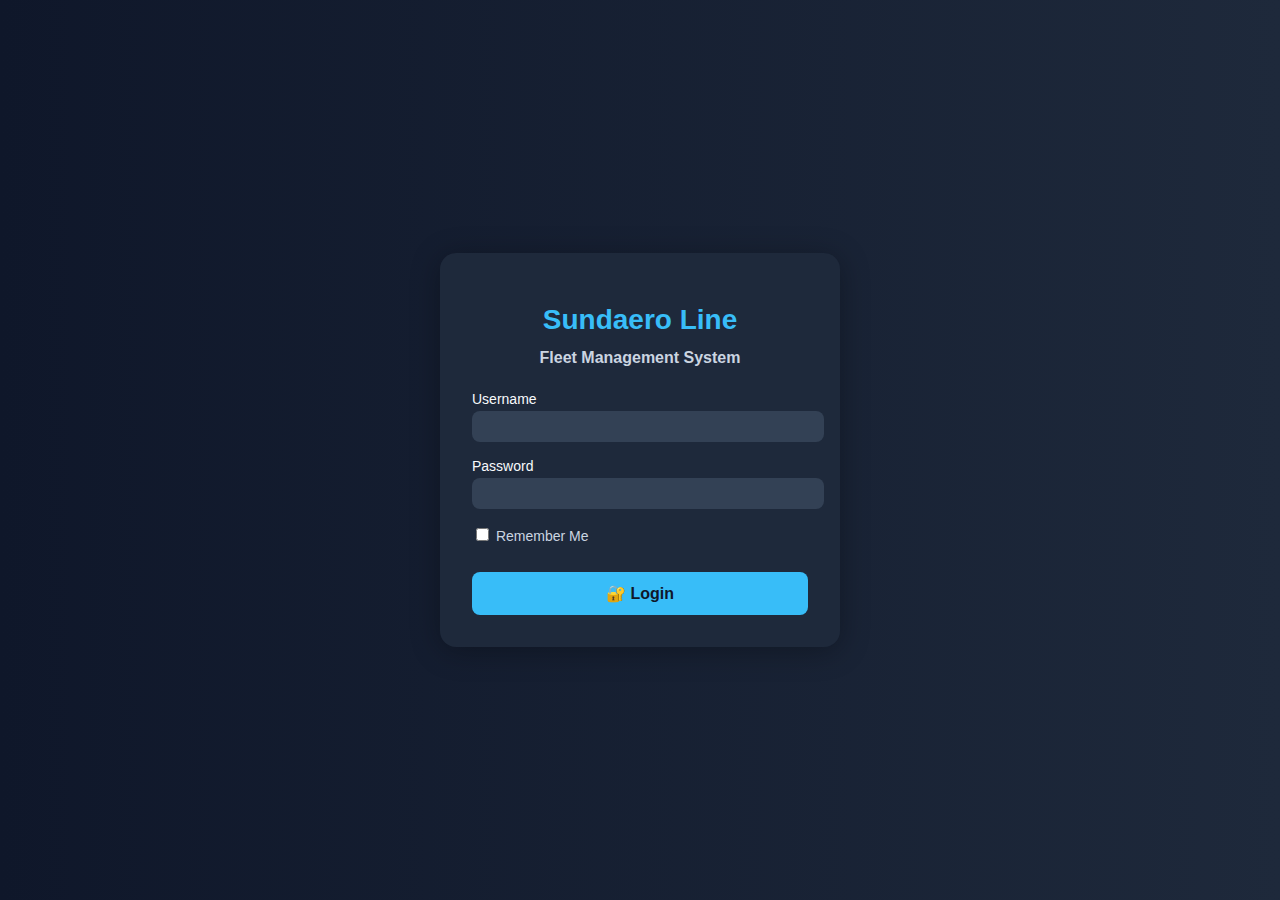
<file: index.html>
<!DOCTYPE html>
<html lang="en">
<head>
  <meta charset="UTF-8" />
  <meta name="viewport" content="width=device-width, initial-scale=1.0"/>
  <title>Sundaero Line Login</title>
  <link rel="stylesheet" href="assets/css/login.css" />
</head>
<body class="login-bg">
  <div class="login-wrapper">
    <div class="login-card">
      <h1>Sundaero Line</h1>
      <h2>Fleet Management System</h2>
      <form id="loginForm">
        <div class="form-group">
          <label for="username">Username</label>
          <input type="text" id="username" name="username" required />
        </div>
        <div class="form-group">
          <label for="password">Password</label>
          <input type="password" id="password" required />
        </div>
        <div class="form-group remember">
          <label><input type="checkbox" id="rememberMe" /> Remember Me</label>
        </div>
        <button type="submit">🔐 Login</button>
      </form>
    </div>
  </div>

  <!-- auth.js contains manual login validation & localStorage-based page protection -->
  <script type="module" src="assets/js/common-init.js"></script>
  <script type="module" src="assets/js/auth.js"></script>
</body>
</html>
</file>
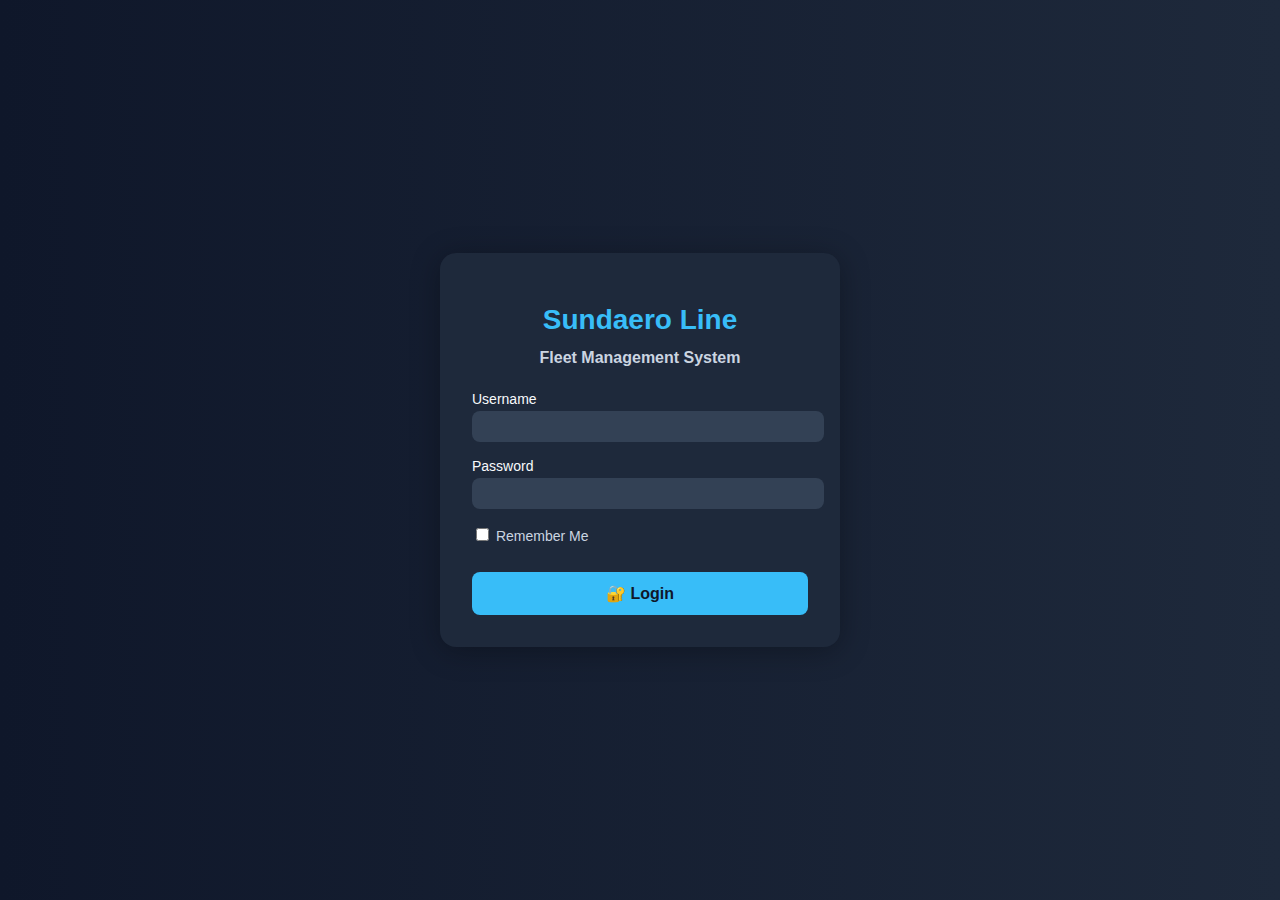
<file: fleet.html>
<!DOCTYPE html>
<html lang="en">
<head>
  <meta charset="UTF-8" />
  <meta name="viewport" content="width=device-width, initial-scale=1.0"/>
  <title>Fleet Overview</title>
  <link rel="stylesheet" href="assets/css/global.css">
  <link rel="stylesheet" href="assets/css/fleet.css">
</head>
<body class="layout">
  <nav data-include="components/sidebar.html"></nav>

  <main class="dashboard-content">
    <h1>Fleet Overview</h1>

    <div class="toolbar">
      <input 
        type="text" 
        id="fleetSearch" 
        placeholder="🔍 Cari reg, type, hub..." 
      />
      <div class="btn-group">
        <button id="exportCsvBtn" class="success">⬇️ Export CSV</button>
        <button id="deleteSelectedBtn" class="danger">🗑️ Delete Selected</button>
      </div>
    </div>

    <table id="fleetTable">
      <thead>
        <tr>
          <th><input type="checkbox" id="selectAll" /></th>
          <th data-sort="acReg">Reg</th>
          <th data-sort="type">Type</th>
          <th data-sort="manufacturer">Manufacturer</th>
          <th data-sort="category">Category</th>
          <th data-sort="hub">Hub</th>
          <th data-sort="Y">Y</th>
          <th data-sort="J">J</th>
          <th data-sort="F">F</th>
          <th data-sort="weight">Weight</th>
          <th data-sort="fuel">Fuel</th>
          <th>Edit</th>
        </tr>
      </thead>
      <tbody>
        <!-- Diisi JS -->
      </tbody>
    </table>

    <!-- Modal Edit -->
    <div id="editModal" class="modal hidden">
      <div class="modal-content">
        <h2>Edit Aircraft</h2>
        <form id="editForm">
          <input type="hidden" id="editAcReg" />
          <input type="text" id="editType" placeholder="Type" required />
          <input type="text" id="editManufacturer" placeholder="Manufacturer" required />
          <input type="number" id="editY" placeholder="Y Class" />
          <input type="number" id="editJ" placeholder="J Class" />
          <input type="number" id="editF" placeholder="F Class" />
          <input type="number" id="editWeight" placeholder="Weight" />
          <input type="number" id="editFuel" placeholder="Fuel" />
          <div class="modal-actions">
            <button type="submit" class="success">💾 Save</button>
            <button type="button" id="cancelEdit" class="danger">Cancel</button>
          </div>
        </form>
      </div>
    </div>
  </main>

  <script type="module" src="assets/js/common-init.js"></script>
  <script type="module" src="assets/js/auth.js"></script>
  <script type="module" src="assets/js/fleet.js"></script>
</body>
</html>
</file>
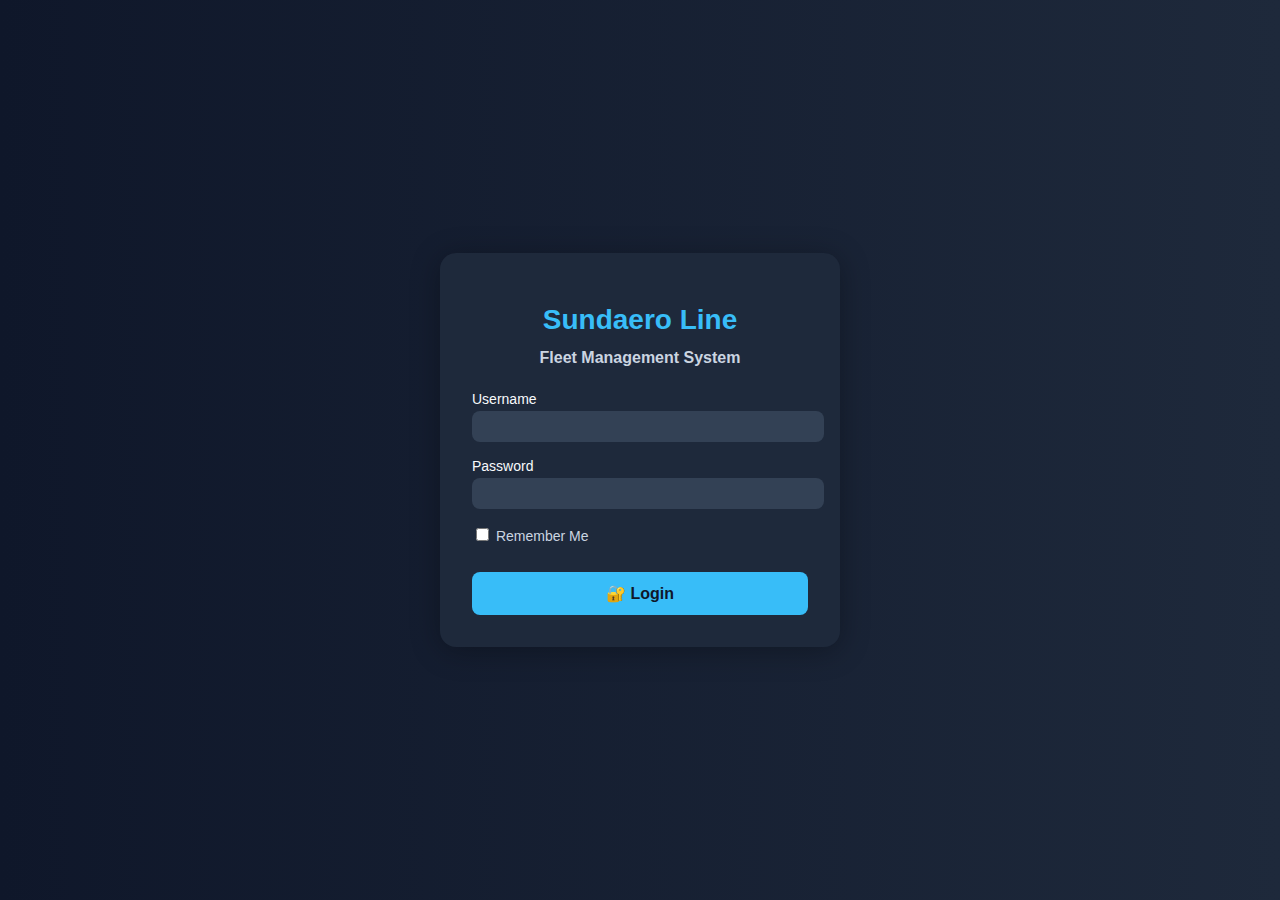
<file: history.html>
<!DOCTYPE html>
<html lang="en">
<head>
  <meta charset="UTF-8" />
  <meta name="viewport" content="width=device-width, initial-scale=1.0"/>
  <title>History Logs</title>
  <link rel="stylesheet" href="assets/css/global.css">
  <link rel="stylesheet" href="assets/css/history.css">
</head>
<body class="layout">
  <nav data-include="components/sidebar.html"></nav>

  <main class="dashboard-content">
    <h1>Activity History</h1>

    <div class="toolbar">
      <input type="text" id="historySearch" placeholder="🔍 Filter log by keyword..." />
      <button id="clearLogsBtn" class="danger">🧹 Clear History</button>
    </div>

    <table id="historyTable">
      <thead>
        <tr>
          <th>Date</th>
          <th>Action</th>
          <th>Details</th>
        </tr>
      </thead>
      <tbody>
        <!-- Diisi dari localStorage -->
      </tbody>
    </table>
  </main>

  <script type="module" src="assets/js/common-init.js"></script>
  <script type="module" src="assets/js/auth.js"></script>
  <script type="module" src="assets/js/history.js"></script>
</body>
</html>
</file>
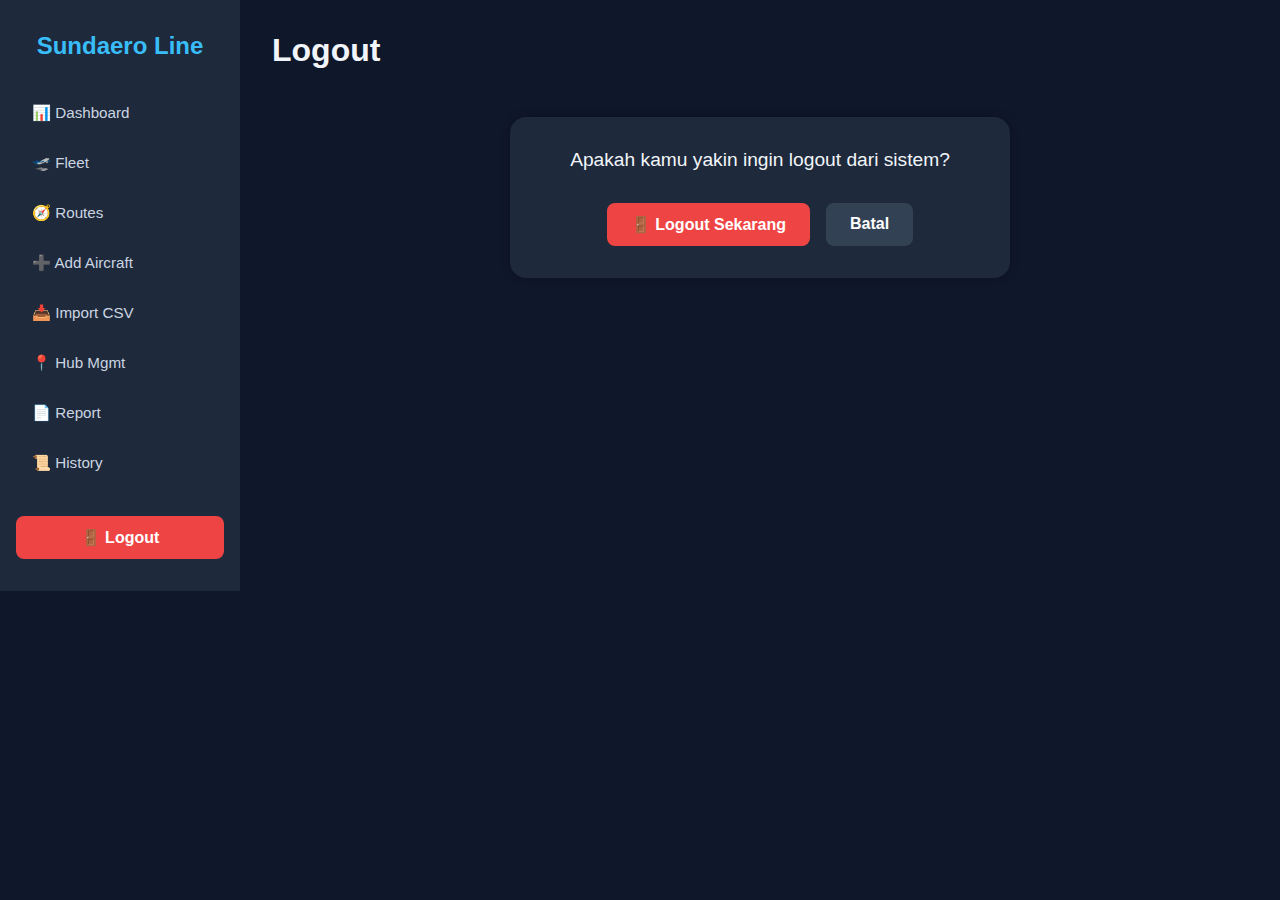
<file: logout.html>
<!DOCTYPE html>
<html lang="en">
<head>
  <meta charset="UTF-8" />
  <meta name="viewport" content="width=device-width, initial-scale=1.0"/>
  <title>Logout</title>
  <link rel="stylesheet" href="assets/css/global.css" />
  <link rel="stylesheet" href="assets/css/logout.css" />
</head>
<body class="layout">
  <nav data-include="components/sidebar.html"></nav>

  <main class="dashboard-content">
    <h1>Logout</h1>

    <section class="logout-box">
      <p>Apakah kamu yakin ingin logout dari sistem?</p>
      <div class="logout-actions">
        <button id="confirmLogout" class="danger">🚪 Logout Sekarang</button>
        <a href="dashboard.html" class="cancel-btn">Batal</a>
      </div>
    </section>
  </main>

  <script type="module" src="assets/js/common-init.js"></script>
  <script type="module" src="assets/js/logout.js"></script>
</body>
</html>
</file>
<file: assets/css/login.css>
/* login.css */

body.login-bg {
  background: linear-gradient(to right, #0f172a, #1e293b);
  font-family: 'Segoe UI', sans-serif;
  color: #f8fafc;
  margin: 0;
  padding: 0;
  display: flex;
  align-items: center;
  justify-content: center;
  height: 100vh;
}

.login-wrapper {
  max-width: 400px;
  width: 90%;
}

.login-card {
  background-color: #1e293b;
  padding: 2rem;
  border-radius: 1rem;
  box-shadow: 0 4px 30px rgba(0, 0, 0, 0.3);
  text-align: center;
}

.login-card h1 {
  font-size: 1.75rem;
  margin-bottom: 0.5rem;
  color: #38bdf8;
}

.login-card h2 {
  font-size: 1rem;
  margin-bottom: 1.5rem;
  color: #cbd5e1;
}

.form-group {
  margin-bottom: 1rem;
  text-align: left;
}

label {
  font-size: 0.875rem;
  display: block;
  margin-bottom: 0.25rem;
}

input[type="text"],
input[type="password"] {
  width: 100%;
  padding: 0.5rem;
  border-radius: 0.5rem;
  border: none;
  outline: none;
  background-color: #334155;
  color: white;
}

button[type="submit"] {
  width: 100%;
  padding: 0.75rem;
  background-color: #38bdf8;
  border: none;
  border-radius: 0.5rem;
  color: #0f172a;
  font-weight: bold;
  font-size: 1rem;
  cursor: pointer;
  transition: background-color 0.2s ease;
}

button[type="submit"]:hover {
  background-color: #0ea5e9;
}

.remember {
  font-size: 0.85rem;
  display: flex;
  align-items: center;
  gap: 0.5rem;
  margin-bottom: 1.5rem;
  color: #cbd5e1;
}
</file>
<file: assets/css/fleet.css>
/* Fleet.css - Clean Modular Dark Theme */

body.layout {
  display: flex;
  background-color: #0f172a;
  font-family: 'Segoe UI', sans-serif;
  color: #f1f5f9;
  margin: 0;
}

.fleet-content,
.dashboard-content {
  flex: 1;
  padding: 2rem;
}

h1 {
  font-size: 2rem;
  margin-bottom: 1rem;
}

.toolbar {
  display: flex;
  flex-wrap: wrap;
  justify-content: space-between;
  align-items: center;
  margin-bottom: 1.5rem;
  gap: 1rem;
}

#fleetSearch {
  flex: 1;
  padding: 0.75rem;
  border: none;
  border-radius: 0.5rem;
  background-color: #1e293b;
  color: #f1f5f9;
  font-size: 1rem;
}

.btn-group {
  display: flex;
  gap: 0.75rem;
}

button {
  padding: 0.6rem 1.2rem;
  font-weight: 500;
  font-size: 0.95rem;
  border: none;
  border-radius: 0.5rem;
  cursor: pointer;
  transition: 0.2s ease;
}

button.success {
  background-color: #3b82f6;
  color: white;
}
button.success:hover {
  background-color: #2563eb;
}

button.danger {
  background-color: #ef4444;
  color: white;
}
button.danger:hover {
  background-color: #dc2626;
}

/* Table Styling */
table {
  width: 100%;
  border-collapse: collapse;
  background-color: #1e293b;
  border-radius: 1rem;
  overflow: hidden;
  font-size: 0.95rem;
}

thead {
  background-color: #1e40af;
  color: #93c5fd;
}

th,
td {
  padding: 0.75rem 1rem;
  text-align: center;
}

th[data-sort] {
  cursor: pointer;
  position: relative;
}

th[data-sort]::after {
  content: "⇅";
  font-size: 0.7rem;
  position: absolute;
  right: 8px;
  top: 50%;
  transform: translateY(-50%);
  opacity: 0.5;
}

tbody tr:nth-child(even) {
  background-color: #1f2937;
}

tbody tr:hover {
  background-color: #334155;
}

input[type="checkbox"] {
  transform: scale(1.2);
}

/* Modal */
.modal {
  position: fixed;
  top: 0; left: 0;
  width: 100vw;
  height: 100vh;
  backdrop-filter: blur(3px);
  background: rgba(0, 0, 0, 0.5);
  display: flex;
  align-items: center;
  justify-content: center;
  z-index: 99;
}

.modal-content {
  background: #1e293b;
  padding: 2rem;
  border-radius: 1rem;
  width: 90%;
  max-width: 500px;
  display: flex;
  flex-direction: column;
}

.modal-content h2 {
  margin-top: 0;
  margin-bottom: 1rem;
  font-size: 1.5rem;
}

.modal-content input {
  padding: 0.75rem;
  margin-bottom: 1rem;
  border: none;
  border-radius: 0.5rem;
  background-color: #334155;
  color: white;
}

.modal-actions {
  display: flex;
  justify-content: space-between;
  gap: 1rem;
}

.modal-content button {
  flex: 1;
  padding: 0.75rem;
  border-radius: 0.5rem;
  font-weight: bold;
  border: none;
  cursor: pointer;
}

.modal.hidden {
  display: none;
}
</file>
<file: assets/css/history.css>
/* === HISTORY === */

main h1 {
  font-size: 2rem;
  margin-bottom: 1.5rem;
}

.toolbar {
  display: flex;
  justify-content: space-between;
  align-items: center;
  flex-wrap: wrap;
  margin-bottom: 1rem;
  gap: 1rem;
}

#historySearch {
  flex: 1;
  padding: 0.75rem;
  font-size: 1rem;
  border: none;
  border-radius: 0.5rem;
  background-color: #1e293b;
  color: #f1f5f9;
}

button#clearLogsBtn {
  background-color: #ef4444;
  color: white;
  font-weight: bold;
  padding: 0.6rem 1.2rem;
  border: none;
  border-radius: 0.5rem;
  cursor: pointer;
  transition: background 0.2s ease;
}

button#clearLogsBtn:hover {
  background-color: #dc2626;
}

/* Table */
table {
  width: 100%;
  border-collapse: collapse;
  margin-top: 1rem;
  background-color: #1e293b;
  border-radius: 0.75rem;
  overflow: hidden;
  font-size: 0.95rem;
}

thead {
  background-color: #1e3a8a;
  color: #60a5fa;
}

thead th, tbody td {
  text-align: left;
  padding: 0.75rem 1rem;
}

tbody tr:nth-child(even) {
  background-color: #27374a;
}

tbody tr:hover {
  background-color: #334155;
}
</file>
<file: assets/css/logout.css>
/* logout.css */

.logout-box {
  background-color: #1e293b;
  padding: 2rem;
  border-radius: 1rem;
  max-width: 500px;
  margin: 3rem auto;
  text-align: center;
  box-shadow: 0 0 10px rgba(0,0,0,0.3);
}

.logout-box p {
  font-size: 1.2rem;
  margin-bottom: 2rem;
}

.logout-actions {
  display: flex;
  justify-content: center;
  gap: 1rem;
}

#confirmLogout {
  background-color: #ef4444;
  color: white;
  border: none;
  padding: 0.75rem 1.5rem;
  border-radius: 0.5rem;
  font-weight: bold;
  cursor: pointer;
  transition: background-color 0.3s ease;
}

#confirmLogout:hover {
  background-color: #dc2626;
}

.cancel-btn {
  background-color: #334155;
  color: white;
  padding: 0.75rem 1.5rem;
  border-radius: 0.5rem;
  text-decoration: none;
  font-weight: bold;
  transition: background-color 0.3s ease;
}

.cancel-btn:hover {
  background-color: #475569;
}
</file>
<file: assets/css/global.css>
/* === RESET DAN DASAR === */
* {
  margin: 0;
  padding: 0;
  box-sizing: border-box;
}

body {
  font-family: "Segoe UI", sans-serif;
  background-color: #0f172a;
  color: #f1f5f9;
  min-height: 100vh;
}

/* === FLEXIBLE LAYOUT === */
.layout {
  display: flex;
  min-height: 100vh;
  width: 100%;
}

/* === SIDEBAR === */
.sidebar {
  width: 240px;
  background-color: #1e293b;
  padding: 2rem 1rem;
  display: flex;
  flex-direction: column;
  justify-content: space-between;
  position: relative;
}

.sidebar h2,
.sidebar-brand {
  font-size: 1.5rem;
  color: #38bdf8;
  text-align: center;
  margin-bottom: 2rem;
}

.sidebar-nav {
  display: flex;
  flex-direction: column;
  gap: 0.5rem;
}

.sidebar-nav a {
  color: #cbd5e1;
  text-decoration: none;
  padding: 0.75rem 1rem;
  border-radius: 0.5rem;
  display: flex;
  align-items: center;
  gap: 0.5rem;
  font-size: 0.95rem;
  transition: background-color 0.2s, color 0.2s;
}

.sidebar-nav a:hover {
  background-color: #334155;
  color: #ffffff;
}

.sidebar-logout,
.logout {
  margin-top: 2rem;
  padding: 0.75rem 1rem;
  background-color: #ef4444;
  color: white;
  border: none;
  border-radius: 0.5rem;
  font-weight: bold;
  cursor: pointer;
  transition: background 0.3s;
}

.sidebar-logout:hover,
.logout:hover {
  background-color: #dc2626;
}

/* === MAIN KONTEN === */
.dashboard-content {
  flex: 1;
  padding: 2rem;
  overflow-x: auto;
}

main h1 {
  font-size: 2rem;
  margin-bottom: 1.5rem;
}

/* === STAT CARDS (DASHBOARD) === */
.stats {
  display: flex;
  flex-wrap: wrap;
  gap: 1rem;
  margin-bottom: 2rem;
}

.stat-card {
  background-color: #1e293b;
  padding: 1rem 1.5rem;
  border-radius: 0.75rem;
  flex: 1;
  min-width: 150px;
  text-align: center;
  font-weight: bold;
  font-size: 1.1rem;
}

/* === TABEL UMUM === */
table {
  width: 100%;
  border-collapse: collapse;
  margin-top: 1rem;
  background-color: #1e293b;
  border-radius: 0.5rem;
  overflow: hidden;
}

thead {
  background-color: #1e3a8a;
}

thead th {
  color: #60a5fa;
  text-align: left;
  padding: 0.75rem;
  font-weight: 600;
}

tbody td {
  padding: 0.75rem;
  border-top: 1px solid #334155;
}

tbody tr:hover {
  background-color: #1e293b88;
}

/* === FORM, INPUT, BUTTON === */
form {
  display: flex;
  flex-direction: column;
  gap: 1rem;
  max-width: 600px;
}

input,
select,
textarea,
button {
  padding: 0.75rem;
  font-size: 1rem;
  border-radius: 0.5rem;
  border: none;
}

input,
select,
textarea {
  background-color: #1e293b;
  color: #f1f5f9;
}

button {
  background-color: #3b82f6;
  color: white;
  font-weight: bold;
  cursor: pointer;
  transition: background-color 0.3s;
}

button:hover {
  background-color: #2563eb;
}

button.danger {
  background-color: #ef4444;
}
button.danger:hover {
  background-color: #dc2626;
}

button.success {
  background-color: #22c55e;
}
button.success:hover {
  background-color: #16a34a;
}

/* === TOOLBAR / FILTER / BUTTON GROUP === */
.toolbar {
  display: flex;
  justify-content: space-between;
  align-items: center;
  flex-wrap: wrap;
  gap: 1rem;
  margin-bottom: 1rem;
}

.toolbar input[type="text"] {
  flex: 1;
  background-color: #1e293b;
  color: #f1f5f9;
  border: none;
  padding: 0.75rem 1rem;
  border-radius: 0.5rem;
}

.btn-group {
  display: flex;
  gap: 0.5rem;
}

/* === MODAL === */
.modal {
  position: fixed;
  top: 0; left: 0;
  width: 100vw;
  height: 100vh;
  backdrop-filter: blur(4px);
  background: rgba(0,0,0,0.4);
  display: flex;
  align-items: center;
  justify-content: center;
  z-index: 1000;
}

.modal-content {
  background-color: #1e293b;
  padding: 2rem;
  border-radius: 0.75rem;
  width: 90%;
  max-width: 500px;
}

.modal-content input {
  width: 100%;
}

.modal-actions {
  display: flex;
  justify-content: flex-end;
  gap: 1rem;
  margin-top: 1rem;
}

/* === UTILITIES === */
.hidden {
  display: none;
}

/* === RESPONSIVE === */
@media (max-width: 768px) {
  .layout {
    flex-direction: column;
  }

  .sidebar {
    width: 100%;
    flex-direction: row;
    justify-content: space-between;
    padding: 1rem;
  }

  .sidebar-nav {
    flex-direction: row;
    flex-wrap: wrap;
    gap: 0.5rem;
  }

  .dashboard-content {
    padding: 1rem;
  }
}
</file>
